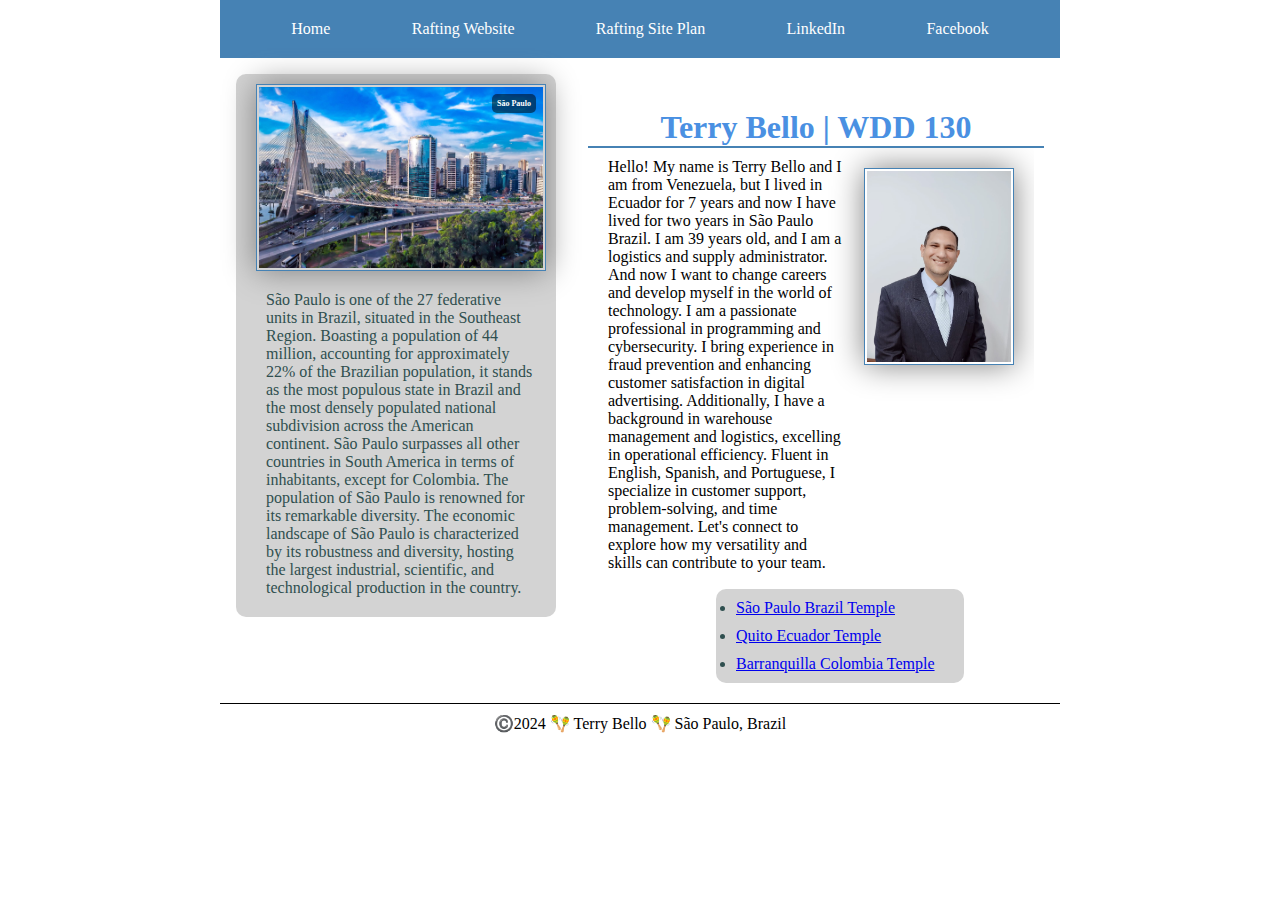
<file: index.html>
<!DOCTYPE HTML>
<html lang="en-US">
    <head>
        <meta charset="utf-8">
        <meta name="viewport" content="width=device-width, initial-scale=1.0">
        <title>Terry Bello | WDD 130</title>
        <!-- New meta tags -->
        <meta name="description" content="Explore the life and achievements of Terry Bello. From professional accomplishments to personal challenges, delve into Terry's journey, roles, and goals. Get insights into his skills, passions, and service to the community and church.">
        <meta name="author" content="Terry Bello">
        <!-- End of new meta tags -->
        <link rel="stylesheet" href="styles/styles.css">
    </head>
    <body>
        <header>
            <nav>
                <a href="#">Home</a>
                <a href="wwr/">Rafting Website</a>
                <a href="wwr/site-plan-rafting.html">Rafting Site Plan</a>
                <a href="https://www.linkedin.com/in/terry-bello-57b8a2a4" target="_blank">LinkedIn</a>
                <a href="https://www.facebook.com/terry.bello/" target="_blank">Facebook</a>
            </nav>
        </header>      
        <div class="grid"> <!-- Encase main and aside elements within a div with class "grid" -->
            <main>
                <h1>Terry Bello | WDD 130</h1>
                <div class="profile-container">
                    <img src="images/profile.jpg" alt="Hello, my name is Terry Bello" width="200" class="profile-img">
                    <div>
                      <p class="profile-description">Hello! My name is Terry Bello and I am from Venezuela, but I lived in Ecuador for 7 years and now I have lived for two years in São Paulo Brazil. I am 39 years old, and I am a logistics and supply administrator. And now I want to change careers and develop myself in the world of technology. I am a passionate professional in programming and cybersecurity. I bring experience in fraud prevention and enhancing customer satisfaction in digital advertising. Additionally, I have a background in warehouse management and logistics, excelling in operational efficiency. Fluent in English, Spanish, and Portuguese, I specialize in customer support, problem-solving, and time management. Let's connect to explore how my versatility and skills can contribute to your team.</p>
                    </div>
                </div>                                   
            </main>
            <aside class="box">
                <h2 class="title-on-image">São Paulo</h2>
                <img src="images/Brazil.jpg" alt="São Paulo State" style="width: 100%;"> <!-- Increase width to 100% -->
                <p>
                    São Paulo is one of the 27 federative units in Brazil, situated in the Southeast Region. Boasting a population of 44 million, accounting for approximately 22% of the Brazilian population, it stands as the most populous state in Brazil and the most densely populated national subdivision across the American continent. São Paulo surpasses all other countries in South America in terms of inhabitants, except for Colombia. The population of São Paulo is renowned for its remarkable diversity.
                                
                    The economic landscape of São Paulo is characterized by its robustness and diversity, hosting the largest industrial, scientific, and technological production in the country.
                </p>
            </aside> 
        </div>     
        <div class="temples-container">
            <ul class="box">
                <li><a href="https://www.churchofjesuschrist.org/temples/details/brasil-sao-paulo-temple?lang=eng" target="_blank">São Paulo Brazil Temple</a></li>
                <li><a href="https://www.churchofjesuschrist.org/temples/details/quito-ecuador-temple?lang=eng" target="_blank">Quito Ecuador Temple</a></li>
                <li><a href="https://www.churchofjesuschrist.org/temples/details/barranquilla-colombia-temple?lang=eng" target="_blank">Barranquilla Colombia Temple</a></li>
            </ul>
        </div>       
        <footer>
            <p>©️2024 🪇 Terry Bello 🪇 São Paulo, Brazil</p>
        </footer>
        <!-- Last modified: March 23, 2024 -->
    </body>
</html>
</file>
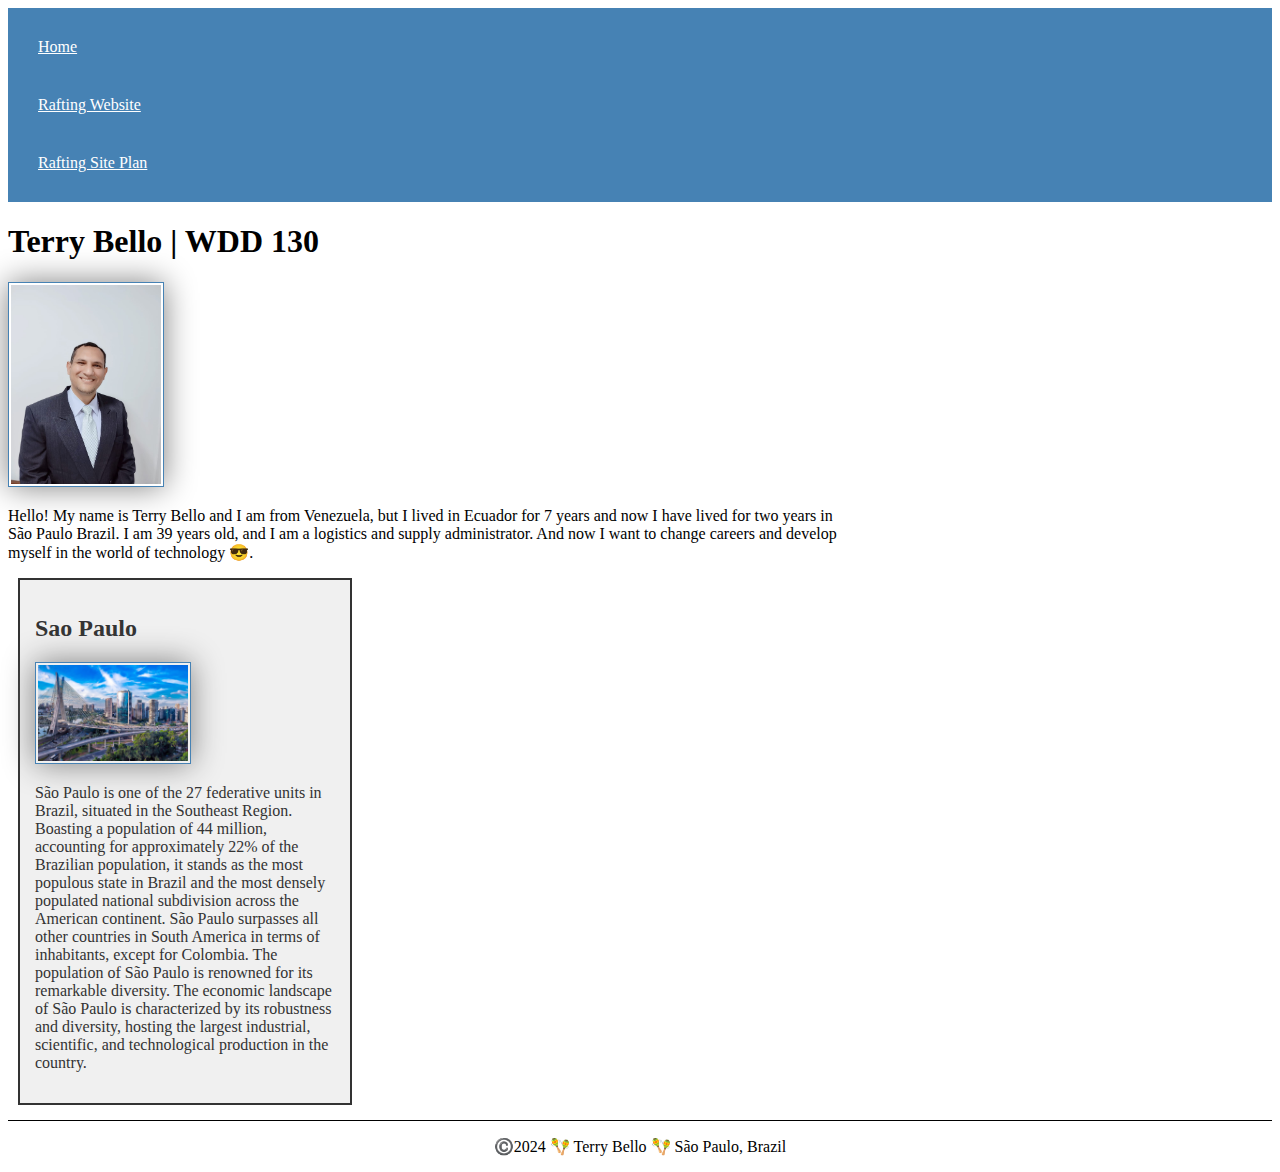
<file: week01/index.html>
<!DOCTYPE HTML>
<html lang="en-US">
    <head>
        <meta charset="utf-8">
        <meta name="viewport" content="witdth=device-width,initial-scale=1.0">
        <title>Terry Bello | WDD 130</title>
        <!-- New meta tags -->
        <meta name="description" content="Explore the life and achievements of Terry Bello. From professional accomplishments to personal challenges, delve into Terry's journey, roles, and goals. Get insights into his skills, passions, and service to the community and church.">
        <meta name="author" content="Terry Bello">
        <!-- End of new meta tags -->
        <link rel="stylesheet" href="styles/styles.css">
    </head>
    <body>
        <header>
            <nav>
                <a href="#">Home</a>
                <a href="wwr/">Rafting Website</a>
                <a href="wwr/site-plan-rafting.html">Rafting Site Plan</a>
             </nav>
        </header>
        <main>
            <h1>Terry Bello | WDD 130</h1>
            <img src="images/profile.jpg" alt="Helo, my name is Terry Bello" width="200">
            <p>Hello! My name is Terry Bello and I am from Venezuela, but I lived in Ecuador for 7 years and now I have lived for two years in São Paulo Brazil. I am 39 years old, and I am a logistics and supply administrator. And now I want to change careers and develop myself in the world of technology 😎.</p>
            <aside>
                <h2>Sao Paulo</h2>
                <img src="images/Brazil.jpg" alt="São Paulo State">
                <p>
                    São Paulo is one of the 27 federative units in Brazil, situated in the Southeast Region. Boasting a population of 44 million, accounting for approximately 22% of the Brazilian population, it stands as the most populous state in Brazil and the most densely populated national subdivision across the American continent. São Paulo surpasses all other countries in South America in terms of inhabitants, except for Colombia. The population of São Paulo is renowned for its remarkable diversity.
                    
                    The economic landscape of São Paulo is characterized by its robustness and diversity, hosting the largest industrial, scientific, and technological production in the country.
                </p>
            </aside>
        </main>
        <footer>
            <p>©️2024 🪇 Terry Bello 🪇 São Paulo, Brazil</p>
        </footer>
    </body>
</html>
</file>
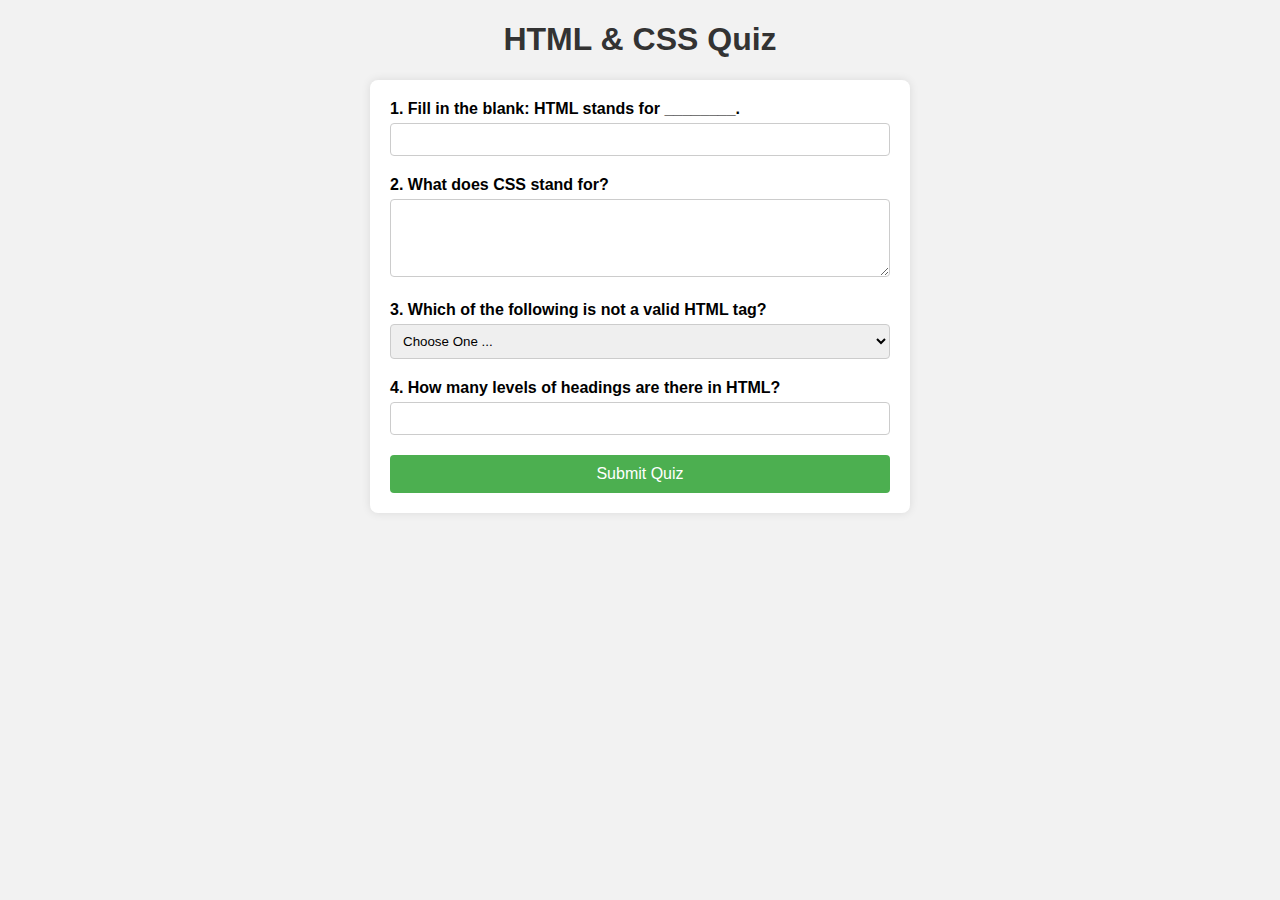
<file: quiz.html>
<!DOCTYPE html>
<html lang="en">
<head>
    <meta charset="UTF-8">
    <meta name="viewport" content="width=device-width, initial-scale=1.0">
    <title>HTML & CSS Quiz</title>
    <meta name="description" content="Test your knowledge of HTML and CSS with this online quiz.">
    <meta name="author" content="Terry Bello">
    <link rel="stylesheet" href="styles/quiz.css">
</head>
<body>
    <h1>HTML & CSS Quiz</h1>
    <form id="quizForm" action="#" method="post">
        <div class="question">
            <label for="q1">1. Fill in the blank: HTML stands for ________.</label>
            <input type="text" id="q1" name="q1" required>
        </div>
        <div class="question">
            <label for="q2">2. What does CSS stand for?</label>
            <textarea id="q2" name="q2" rows="4" required></textarea>
        </div>
        <div class="question">
            <label for="q3">3. Which of the following is not a valid HTML tag?</label>
            <select id="q3" name="q3" required>
                <option value="" selected disabled>Choose One ...</option>
                <option value="1">Header</option>
                <option value="2">Paragraph</option>
                <option value="3">Division</option>
            </select>
        </div>
        <div class="question">
            <label for="q4">4. How many levels of headings are there in HTML?</label>
            <input type="number" id="q4" name="q4" min="1" required>
        </div>
        <button type="submit">Submit Quiz</button>
    </form>
</body>
</html>
</file>
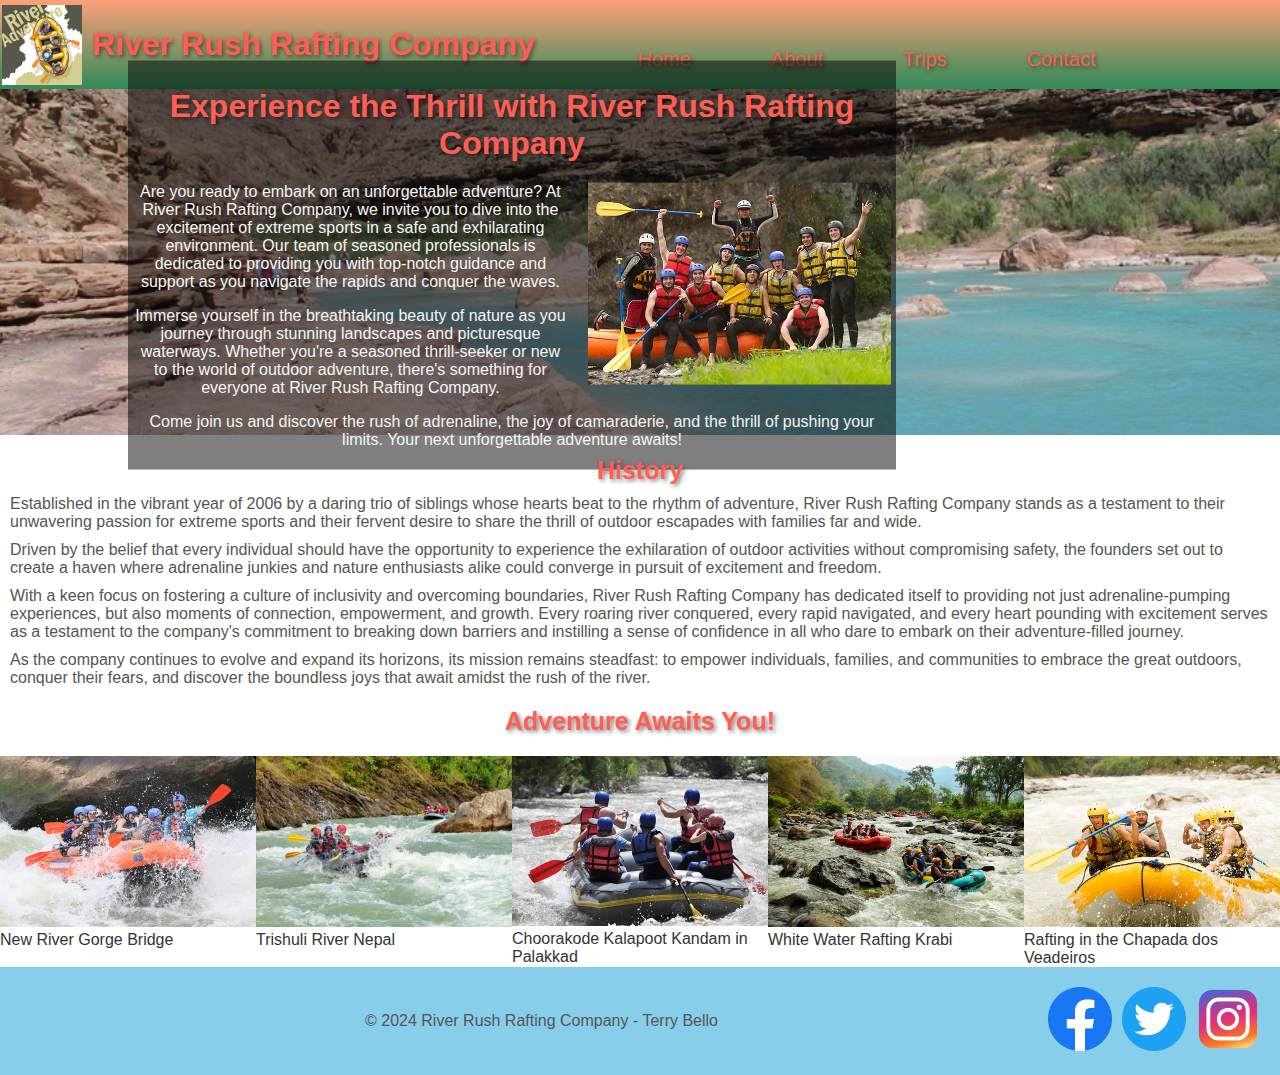
<file: wwr/about.html>
<!DOCTYPE html>
<html lang="en">

<head>
    <meta charset="UTF-8">
    <meta name="viewport" content="width=device-width, initial-scale=1.0">
    <meta name="description" content="Discover the excitement of extreme sports with River Rush Rafting Company. Join us for thrilling rafting adventures amidst stunning landscapes and picturesque waterways. Established in 2006, our mission is to empower individuals, families, and communities to embrace the great outdoors and discover the boundless joys of outdoor escapades. Experience adrenaline-pumping rafting trips and forge unforgettable memories with River Rush Rafting Company.">
    <meta name="author" content="Terry Bello">
    <title>About Us - River Rush Rafting Company</title>
    <link rel="stylesheet" href="styles/rafting.css">
</head>

<body>
    <header>
        <div class="logo">
            <img src="images/logo.png" alt="River Rush Rafting Company Logo">
            <h1>River Rush Rafting Company</h1>
        </div>
        <nav>
            <ul class="navigation">
                <li><a href="index.html">Home</a></li>
                <li><a href="about.html">About</a></li>
                <li><a href="trips.html">Trips</a></li>
                <li><a href="contact.html">Contact</a></li>
            </ul>
        </nav>
    </header>
    <main>
        <div class="hero">
            <img class="background-image" src="images/background.jpg" alt="Rafting Adventure Background Image">
            <div class="hero-content">
                <h1>Experience the Thrill with River Rush Rafting Company</h1>
                <article>
                    <img src="images/happy_client.jpg" alt="Happy Client">
                    <p>Are you ready to embark on an unforgettable adventure? At River Rush Rafting Company, we invite you to dive into the excitement of extreme sports in a safe and exhilarating environment. Our team of seasoned professionals is dedicated to providing you with top-notch guidance and support as you navigate the rapids and conquer the waves.</p>
                    <p>Immerse yourself in the breathtaking beauty of nature as you journey through stunning landscapes and picturesque waterways. Whether you're a seasoned thrill-seeker or new to the world of outdoor adventure, there's something for everyone at River Rush Rafting Company.</p>
                    <p>Come join us and discover the rush of adrenaline, the joy of camaraderie, and the thrill of pushing your limits. Your next unforgettable adventure awaits!</p>
                </article>
            </div>
        </div>
        <section>
            <h2 style="text-align: center;">History</h2>
            <p style="margin: 10px 10px;">Established in the vibrant year of 2006 by a daring trio of siblings whose hearts beat to the rhythm of adventure, River Rush Rafting Company stands as a testament to their unwavering passion for extreme sports and their fervent desire to share the thrill of outdoor escapades with families far and wide.</p>
            
            <p style="margin: 10px 10px;">Driven by the belief that every individual should have the opportunity to experience the exhilaration of outdoor activities without compromising safety, the founders set out to create a haven where adrenaline junkies and nature enthusiasts alike could converge in pursuit of excitement and freedom.</p>
            
            <p style="margin: 10px 10px;">With a keen focus on fostering a culture of inclusivity and overcoming boundaries, River Rush Rafting Company has dedicated itself to providing not just adrenaline-pumping experiences, but also moments of connection, empowerment, and growth. Every roaring river conquered, every rapid navigated, and every heart pounding with excitement serves as a testament to the company's commitment to breaking down barriers and instilling a sense of confidence in all who dare to embark on their adventure-filled journey.</p>
            
            <p style="margin: 10px 10px;">As the company continues to evolve and expand its horizons, its mission remains steadfast: to empower individuals, families, and communities to embrace the great outdoors, conquer their fears, and discover the boundless joys that await amidst the rush of the river.</p>
        </section>
        <h2 style="text-align: center;">Adventure Awaits You!</h2>
        <section class="adventures">
            <div class="Image-container">
                <img src="images/Adventure_Awaits_You_01.jpg" alt="Adventure">
                <div class="place-name">New River Gorge Bridge</div>
            </div>
            <div class="Image-container">
                <img src="images/Adventure_Awaits_You02.jpg" alt="Adventure">
                <div class="place-name">Trishuli River Nepal</div>
            </div>
            <div class="Image-container">
                <img src="images/Adventure_Awaits_You03.jpg" alt="Adventure">
                <div class="place-name">Choorakode Kalapoot Kandam in Palakkad</div>
            </div>
            <div class="Image-container">
                <img src="images/Adventure_Awaits_You04.jpg" alt="Adventure">
                <div class="place-name">White Water Rafting Krabi</div>
            </div>
            <div class="Image-container">
                <img src="images/Adventure_Awaits_You05.jpg" alt="Adventure">
                <div class="place-name">Rafting in the Chapada dos Veadeiros</div>
            </div>
            
        </section>
    </main>
    <footer>
        <p>&copy; 2024 River Rush Rafting Company - Terry Bello</p>
        <a href="#"><img src="images/1_Facebook_colored_svg_copy-64.webp" alt="Facebook"></a>
        <a href="#"><img src="images/2018_social_media_popular_app_logo_twitter-64.webp" alt="Twitter"></a>
        <a href="#"><img src="images/instagram_icon-instagram_buttoninstegram-64.webp" alt="Instagram"></a>
    </footer>  
</html>
</file>
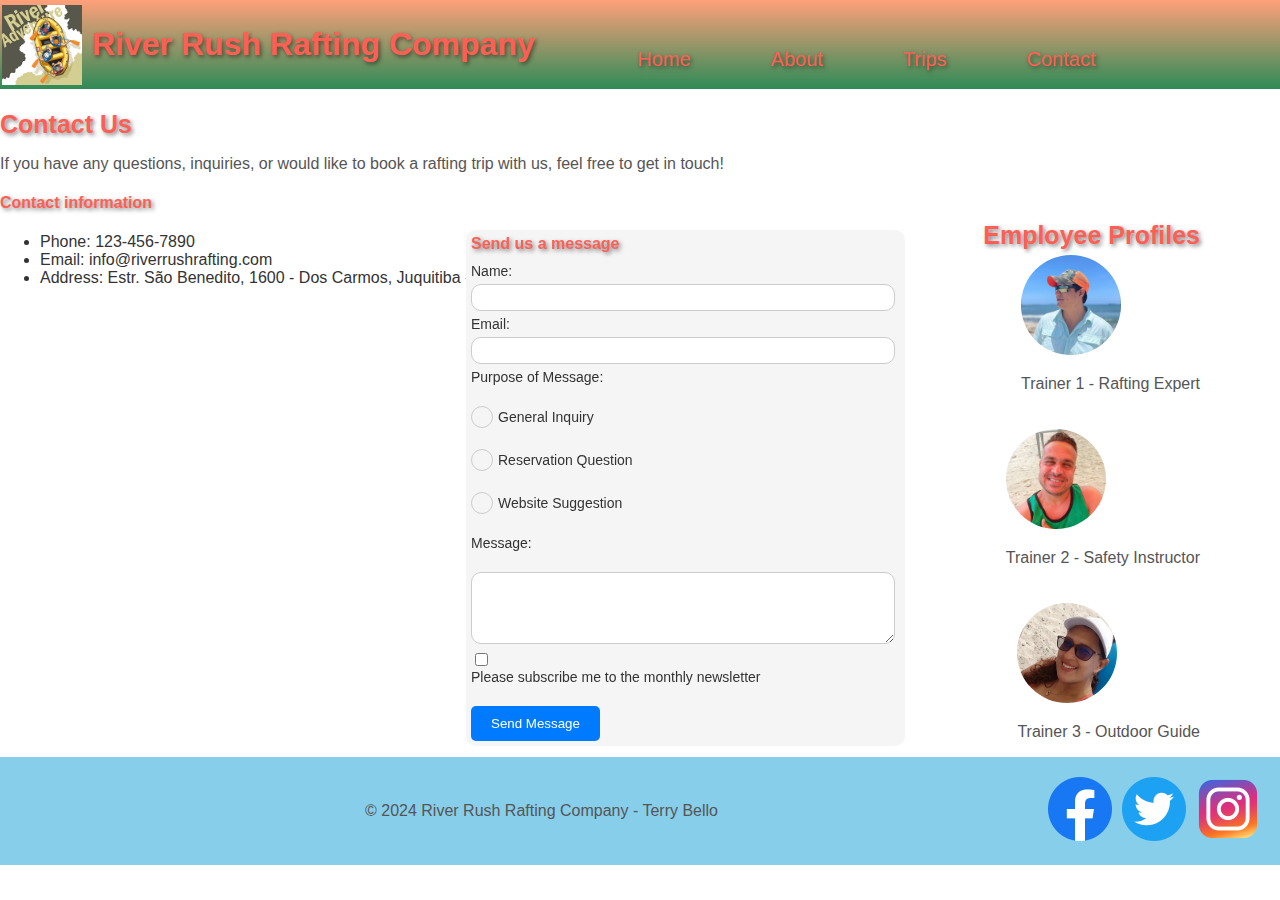
<file: wwr/contact.html>
<!DOCTYPE html>
<html lang="en">
<head>
    <meta charset="UTF-8">
    <meta name="viewport" content="width=device-width, initial-scale=1.0">
    <meta name="description" content="Contact River Rush Rafting Company for thrilling rafting adventures and inquiries. Get in touch with us today to plan your next outdoor escapade.">
    <meta name="author" content="Terry Bello">
    <title>Contact Us - River Rush Rafting Company</title>
    <link rel="stylesheet" href="styles/rafting.css">
</head>
<body>
    <header>
        <div class="logo">
            <img src="images/logo.png" alt="River Rush Rafting Company Logo">
            <h1>River Rush Rafting Company</h1>
        </div>
        <nav>
            <ul class="navigation">
                <li><a href="index.html">Home</a></li>
                <li><a href="about.html">About</a></li>
                <li><a href="trips.html">Trips</a></li>
                <li><a href="contact.html">Contact</a></li>
            </ul>
        </nav>
    </header>
    <main>
        <section>
            <h2 class="contact-title">Contact Us</h2>
            <p>If you have any questions, inquiries, or would like to book a rafting trip with us, feel free to get in touch!</p>
            <h4>Contact information</h4>
            <ul>
                <li>Phone: 123-456-7890</li>
                <li>Email: info@riverrushrafting.com</li>
                <li>Address: Estr. São Benedito, 1600 - Dos Carmos, Juquitiba - SP, 06950-000</li>
            </ul>
            <div class="map">
                <!-- Google Maps Embed -->
                <iframe id="google-map" src="https://www.google.com/maps/embed?pb=!1m18!1m12!1m3!1d3688.0806565935395!2d-47.0377513497816!3d-23.94500028449401!2m3!1f0!2f0!3f0!3m2!1i1024!2i768!4f13.1!3m3!1m2!1s0x94cee254505655b5%3A0x4c2070227b76dc3!2sEstr.%20S%C3%A3o%20Benedito%2C%201600%20-%20Dos%20Carmos%2C%20Juquitiba%20-%20SP%2C%2006950-000!5e0!3m2!1sen!2sbr!4v1647349007155!5m2!1sen!2sbr" allowfullscreen="" loading="lazy" referrerpolicy="no-referrer-when-downgrade"></iframe>
            </div>
            <div class="form-container">
                <h4>Send us a message</h4> <!-- Title for the form -->
                <form action="#" method="post">
                    <label for="name">Name:</label>
                    <input type="text" id="name" name="name" required><br>

                    <label for="email">Email:</label>
                    <input type="email" id="email" name="email" required><br>

                    <label>Purpose of Message:</label><br>
                    <input type="radio" id="general" name="purpose" value="general">
                    <label for="general">General Inquiry</label><br>
                    <input type="radio" id="reservation" name="purpose" value="reservation">
                    <label for="reservation">Reservation Question</label><br>
                    <input type="radio" id="suggestion" name="purpose" value="suggestion">
                    <label for="suggestion">Website Suggestion</label><br>

                    <label for="message">Message:</label><br>
                    <textarea id="message" name="message" rows="4" cols="50" required></textarea><br>

                    <input type="checkbox" id="newsletter" name="newsletter">
                    <label for="newsletter">Please subscribe me to the monthly newsletter</label><br>

                    <button type="submit">Send Message</button>
                </form>
            </div>
        </section>
        <div class="employee-profiles">
            <h2>Employee Profiles</h2>
            <div class="employee-profile">
                <img src="images/Treiner1.jpg" alt="Trainer 1" class="profile-image">
                <p>Trainer 1 - Rafting Expert</p>
            </div>
            <div class="employee-profile">
                <img src="images/Treiner2.jpg" alt="Trainer 2" class="profile-image">
                <p>Trainer 2 - Safety Instructor</p>
            </div>
            <div class="employee-profile">
                <img src="images/Treiner3.jpg" alt="Trainer 3" class="profile-image">
                <p>Trainer 3 - Outdoor Guide</p>
            </div>
        </div>
    </main>
    <footer>
        <p>&copy; 2024 River Rush Rafting Company - Terry Bello</p>
        <a href="#"><img src="images/1_Facebook_colored_svg_copy-64.webp" alt="Facebook"></a>
        <a href="#"><img src="images/2018_social_media_popular_app_logo_twitter-64.webp" alt="Twitter"></a>
        <a href="#"><img src="images/instagram_icon-instagram_buttoninstegram-64.webp" alt="Instagram"></a>
    </footer>
</body>
</html>
</file>
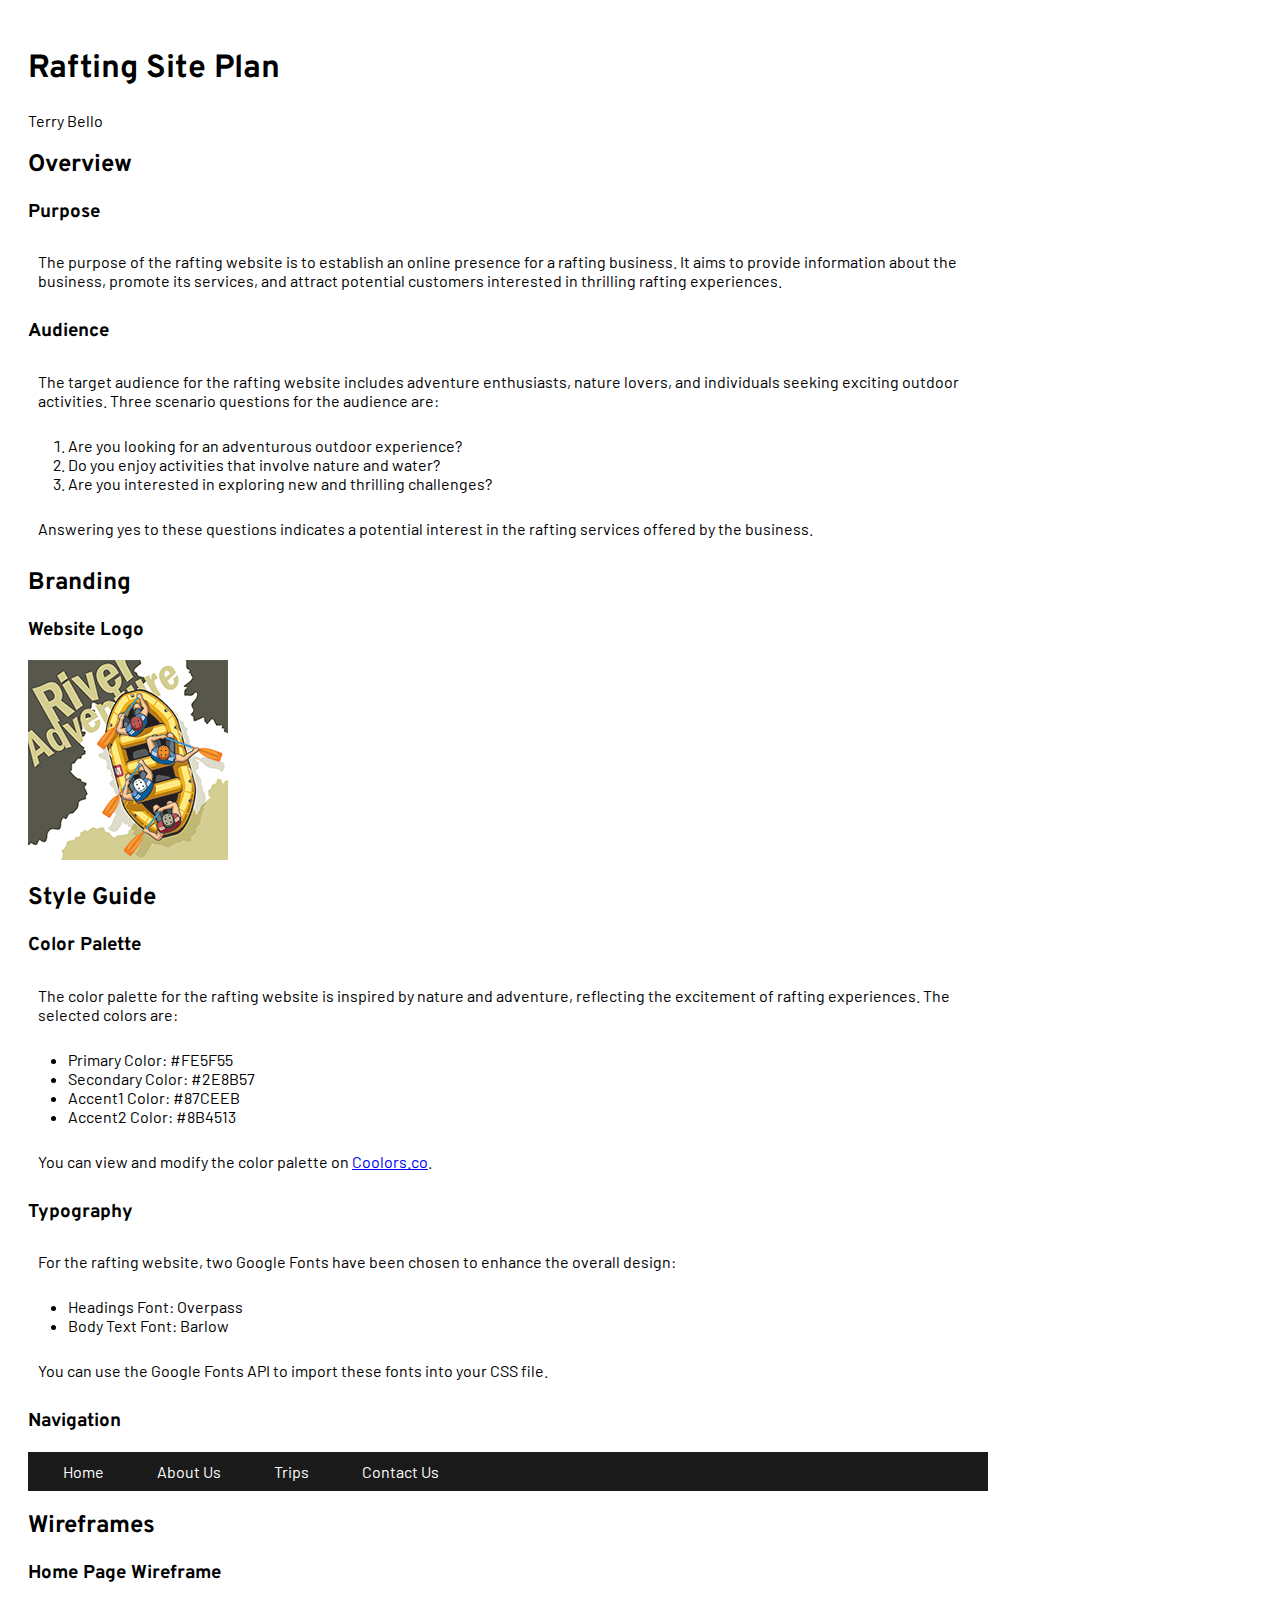
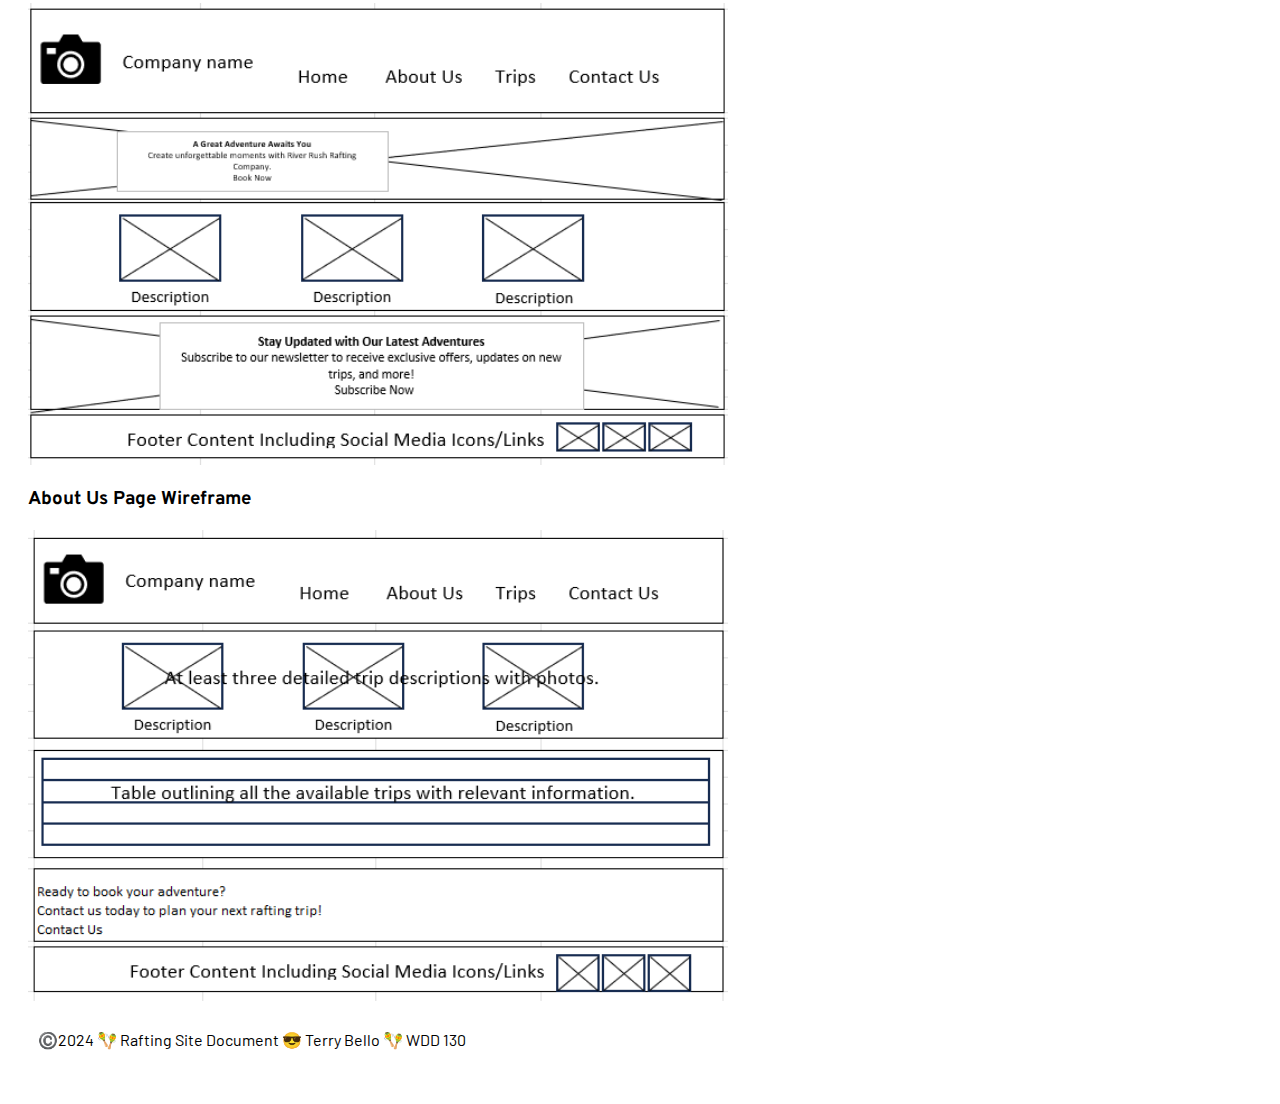
<file: wwr/site-plan-rafting.html>
<!DOCTYPE html>
<html lang="en-US">
<head>
    <meta charset="utf-8">
    <meta name="viewport" content="width=device-width,initial-scale=1.0">
    <title>Rafting Site Plan | Terry Bello</title>
    <meta name="description" content="The rafting site plan includes the site purpose, the target audience, branding information, and a style guide for the course website project.">
    <meta name="author" content="Terry Bello">
    <link rel="stylesheet" href="styles/site-plan-rafting.css">
</head>
<body>
    <header>
        <h1>Rafting Site Plan</h1>
        <div>Terry Bello</div>
    </header>
    <main>
        <h2>Overview</h2>
        <h3>Purpose</h3>
        <p>The purpose of the rafting website is to establish an online presence for a rafting business. It aims to provide information about the business, promote its services, and attract potential customers interested in thrilling rafting experiences.</p>
        <h3>Audience</h3>
        <p>The target audience for the rafting website includes adventure enthusiasts, nature lovers, and individuals seeking exciting outdoor activities. Three scenario questions for the audience are:</p>
        <ol>
            <li>Are you looking for an adventurous outdoor experience?</li>
            <li>Do you enjoy activities that involve nature and water?</li>
            <li>Are you interested in exploring new and thrilling challenges?</li>
        </ol>
        <p>Answering yes to these questions indicates a potential interest in the rafting services offered by the business.</p>
        <h2>Branding</h2>
        <h3>Website Logo</h3>
        <img src="images/logo.png" alt="Rafting Site Logo">
        <h2>Style Guide</h2>
        <h3>Color Palette</h3>
        <p>The color palette for the rafting website is inspired by nature and adventure, reflecting the excitement of rafting experiences. The selected colors are:</p>
        <ul>
            <li>Primary Color: #FE5F55</li>
            <li>Secondary Color: #2E8B57</li>
            <li>Accent1 Color: #87CEEB</li>
            <li>Accent2 Color: #8B4513</li>
        </ul>
        <p>You can view and modify the color palette on <a href="https://coolors.co/fe5f55-f0b67f-d6d1b1-c7efcf-eef5db" target="_blank">Coolors.co</a>.</p>
        <h3>Typography</h3>
        <p>For the rafting website, two Google Fonts have been chosen to enhance the overall design:</p>
        <ul>
            <li>Headings Font: Overpass</li>
            <li>Body Text Font: Barlow</li>
        </ul>
        <p>You can use the Google Fonts API to import these fonts into your CSS file.</p>
        <h3>Navigation</h3>
    <nav>
    <a href="index.html">Home</a>
    <a href="about.html">About Us</a>
    <a href="trips.html">Trips</a>
    <a href="contact.html">Contact Us</a>
    </nav>
        <h2>Wireframes</h2>
        <h3>Home Page Wireframe</h3>
        <img src= "images/wireframe_home_page.png" alt="Home Page Wireframe Example Design" width="700">

        <h3>About Us Page Wireframe</h3>
        <img src="images/wireframe_trips_page.png" alt="About Us Page Wireframe Design" width="700">
    </main>
    <footer>
        <p>©️2024 🪇 Rafting Site Document 😎 Terry Bello 🪇 WDD 130</p> 
    </footer>
</body>
</html>
</file>
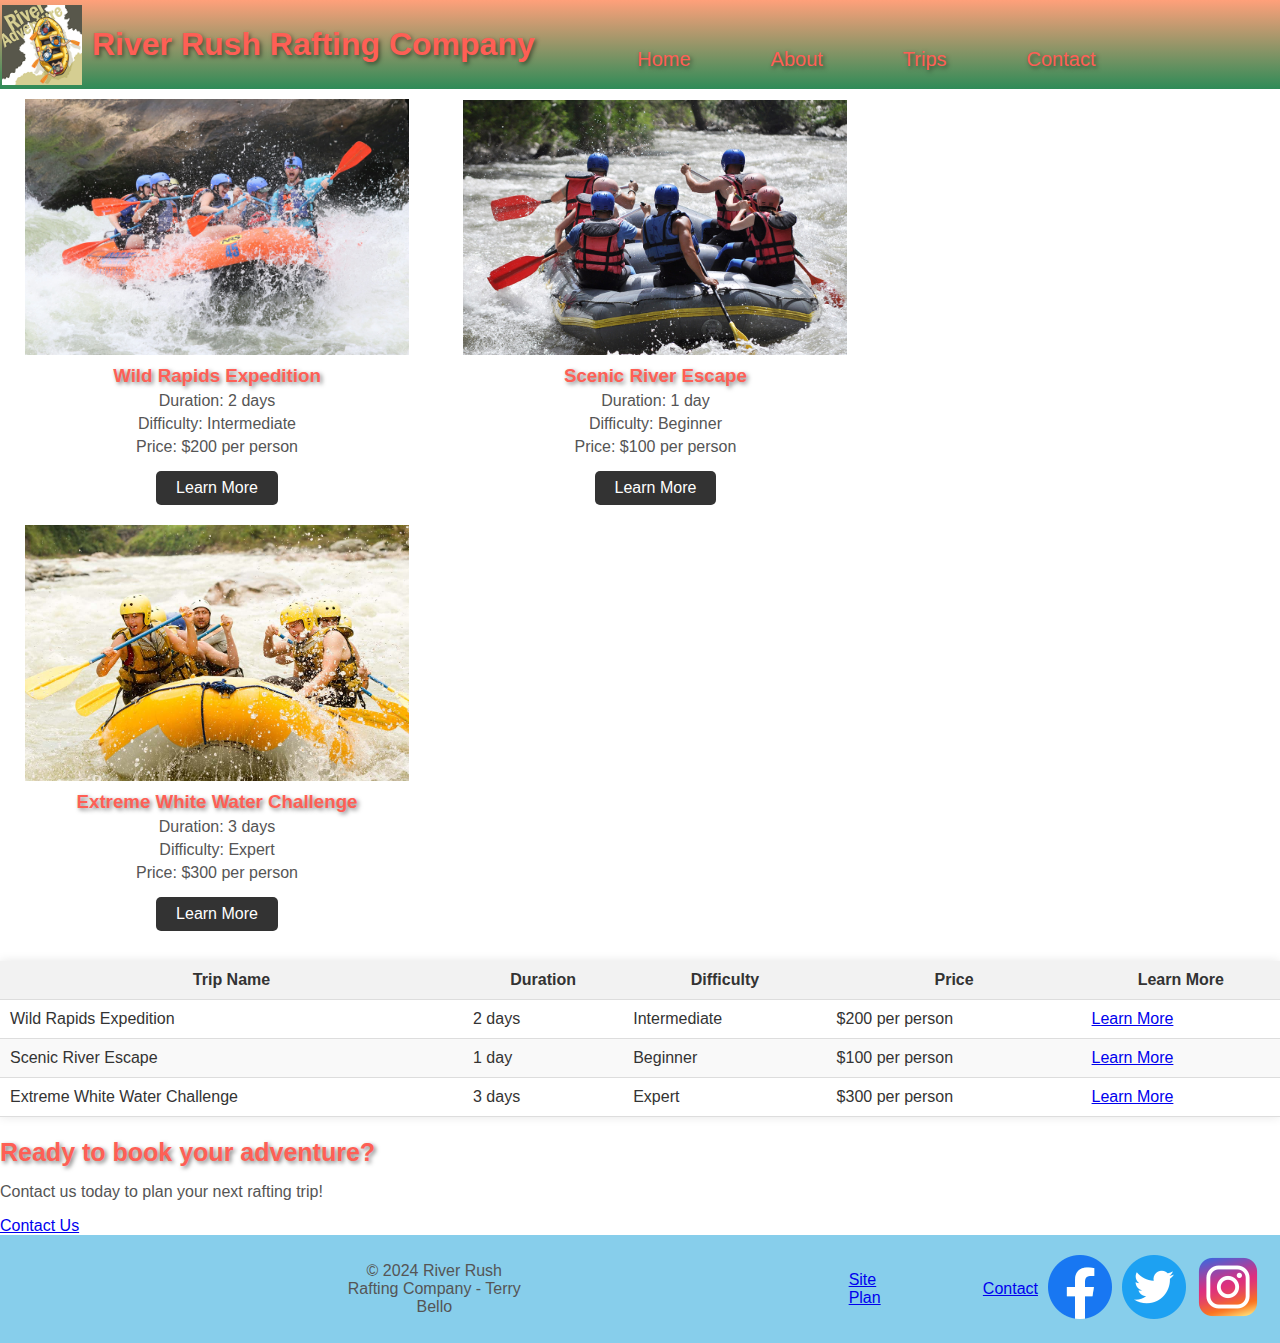
<file: wwr/trips.html>
<!DOCTYPE html>
<html lang="en">
<head>
    <meta charset="UTF-8">
    <meta name="viewport" content="width=device-width, initial-scale=1.0">
    <meta name="description" content="Explore thrilling rafting trips and adventures with River Rush Rafting Company. Choose from a variety of packages and plan your next outdoor escapade today.">
    <meta name="author" content="Terry Bello">
    <title>Trips & Adventures - River Rush Rafting Company</title>
    <link rel="stylesheet" href="styles/rafting.css">
    <!-- Include Swiper CSS -->
    <link rel="stylesheet" href="https://unpkg.com/swiper/swiper-bundle.min.css">
</head>
<body>
    <header>
        <div class="logo">
            <img src="images/logo.png" alt="River Rush Rafting Company Logo">
            <h1>River Rush Rafting Company</h1>
        </div>
        <nav>
            <ul class="navigation">
                <li><a href="index.html">Home</a></li>
                <li><a href="about.html">About</a></li>
                <li><a href="trips.html">Trips</a></li>
                <li><a href="contact.html">Contact</a></li>
            </ul>
        </nav>
    </header>
    <main>
            <section class="main-content">
                <div class="trip-images">
                    <div class="trip-image">
                        <img src="images/Adventure_Awaits_You_01.jpg" alt="Trip 1">
                        <div class="trip-info">
                            <h3>Wild Rapids Expedition</h3>
                            <p>Duration: 2 days</p>
                            <p>Difficulty: Intermediate</p>
                            <p>Price: $200 per person</p>
                            <a href="#">Learn More</a>
                        </div>
                    </div>
                    <div class="trip-image">
                        <img src="images/Adventure_Awaits_You03.jpg" alt="Trip 2">
                        <div class="trip-info">
                            <h3>Scenic River Escape</h3>
                            <p>Duration: 1 day</p>
                            <p>Difficulty: Beginner</p>
                            <p>Price: $100 per person</p>
                            <a href="#">Learn More</a>
                        </div>
                    </div>
                    <div class="trip-image">
                        <img src="images/Adventure_Awaits_You05.jpg" alt="Trip 3">
                        <div class="trip-info">
                            <h3>Extreme White Water Challenge</h3>
                            <p>Duration: 3 days</p>
                            <p>Difficulty: Expert</p>
                            <p>Price: $300 per person</p>
                            <a href="#">Learn More</a>
                        </div>
                    </div>
                    <!-- Agrega más imágenes y detalles de viajes según sea necesario -->
                </div>
            </section>
            <section class="trip-table-section">
                <table class="trip-table">
                    <thead>
                        <tr>
                            <th>Trip Name</th>
                            <th>Duration</th>
                            <th>Difficulty</th>
                            <th>Price</th>
                            <th>Learn More</th>
                        </tr>
                    </thead>
                    <tbody>
                        <tr>
                            <td>Wild Rapids Expedition</td>
                            <td>2 days</td>
                            <td>Intermediate</td>
                            <td>$200 per person</td>
                            <td><a href="#">Learn More</a></td>
                        </tr>
                        <tr>
                            <td>Scenic River Escape</td>
                            <td>1 day</td>
                            <td>Beginner</td>
                            <td>$100 per person</td>
                            <td><a href="#">Learn More</a></td>
                        </tr>
                        <tr>
                            <td>Extreme White Water Challenge</td>
                            <td>3 days</td>
                            <td>Expert</td>
                            <td>$300 per person</td>
                            <td><a href="#">Learn More</a></td>
                        </tr>
                        <!-- Agrega más viajes según sea necesario -->
                    </tbody>
                </table>
            </section>
        <aside class="side-content">
            <h2>Ready to book your adventure?</h2>
            <p>Contact us today to plan your next rafting trip!</p>
            <a href="contact.html" class="cta-button">Contact Us</a>
        </aside>
    </main>
    
    <footer>
        <p>&copy; 2024 River Rush Rafting Company - Terry Bello</p>
        <a href="site-plan-rafting.html">Site Plan</a>
        <span style="margin-right: 100px;"></span> 
        <a href="contact.html">Contact</a>
        <a href="#"><img src="images/1_Facebook_colored_svg_copy-64.webp" alt="Facebook"></a>
        <a href="#"><img src="images/2018_social_media_popular_app_logo_twitter-64.webp" alt="Twitter"></a>
        <a href="#"><img src="images/instagram_icon-instagram_buttoninstegram-64.webp" alt="Instagram"></a>
    </footer>
        
    </body>
</html>
</file>
<file: week01/styles/styles.css>
nav {
    background-color: steelblue;
    padding: 10px;
}
nav a {
    color: white;
    display: block;
    padding: 20px;
}
img {
    width: 150px;
    height: auto;
    border: 1px solid steelblue;
    padding: 2px;
    box-shadow: 0 0 30px gray;
}
p {
    padding: 10px;
}
main {
    max-width: 840px;
}
aside {
    width: 300px; 
    margin: 10px; 
    border: 2px solid #333; 
    padding: 15px; 
    background-color: #f0f0f0; 
    color: #333; 
  }
  aside img {
    width: 200px;
    height: auto;
  }
  main img {
    width: 150px;
    height: auto;
  }
  p {padding: 0;}

  footer {
    margin-top: 15px;
    border-top: 1px solid #000;
    text-align: center;
  }
</file>
<file: styles/quiz.css>
body {
    font-family: Arial, sans-serif;
    margin: 0;
    padding: 0;
    background-color: #f2f2f2; /* Change background color of body to gray */
}

h1 {
    text-align: center;
    color: #333; /* Change text color to a darker tone */
}

form {
    max-width: 500px;
    margin: 0 auto;
    background-color: #fff; /* Change background color of form to white */
    padding: 20px; /* Add some space around the form */
    border-radius: 8px; /* Add rounded corners to the form */
    box-shadow: 0 0 10px rgba(0, 0, 0, 0.1); /* Add a subtle shadow */
}

.question {
    margin-bottom: 20px;
}

label {
    display: block;
    font-weight: bold;
}

input[type="text"],
textarea,
select,
input[type="number"] {
    width: 100%;
    padding: 8px;
    margin-top: 5px;
    border: 1px solid #ccc;
    border-radius: 4px;
    box-sizing: border-box;
}

button[type="submit"] {
    width: 100%;
    padding: 10px;
    background-color: #4CAF50;
    color: white;
    border: none;
    border-radius: 4px;
    cursor: pointer;
    font-size: 16px;
}

button[type="submit"]:hover {
    background-color: #45a049;
}

/* Change color of question numbers to green */
.question {
    counter-reset: questionCounter;
}

.question label::marker {
    color: #008000; /* Change color of numbers to green */
    font-weight: bold;
}
</file>
<file: wwr/styles/rafting.css>
/* rafting.css */

/* Import Google Fonts */
@import url('https://fonts.googleapis.com/css2?family=Barlow:ital,wght@0,100;0,200;0,300;0,400;0,500;0,600;0,700;0,800;0,900;1,100;1,200;1,300;1,400;1,500;1,600;1,700;1,800;1,900&family=Overpass:ital,wght@0,100..900;1,100..900&display=swap');

/* Define color variables */
:root {
    --primary-color: #FE5F55;
    --secondary-color: #2E8B57;
    --accent1-color: #87CEEB;
    --accent2-color: #8B4513;
    --border-color: #ccc; /* Color for borders */
    --background-color: #f8f8f8; /* Background color for navigation items */
}

/* Reset default styles */
body {
    font-family: Arial, sans-serif;
    margin: 0;
    padding: 0;
    background-color: #fff;
    color: #333;
}

/* Headings styles */
h1, h2, h3, h4, h5, h6 {
    color: var(--primary-color);
    text-shadow: 2px 2px 4px rgba(0, 0, 0, 0.5);
}

/* Paragraph styles */
p {
    color: #555;
}

/* Header styles */
header {
    background: linear-gradient(to bottom, #FFA07A, #2E8B57);
    background-color: var(--accent1-color);
    padding: 2px;
    text-align: center;
    display: grid;
    grid-template-columns: auto 1fr auto;
    align-items: center;
}

.logo {
    justify-self: start;
    display: flex;
    align-items: center;
}

.logo img {
    max-width: 80px;
    height: auto;
    margin-right: 10px;
}

.logo h1 {
    margin: 0;
}


nav ul {
    list-style-type: none;
    padding: 0;
    display: flex;
    justify-content: center;
    align-items: center;
}


nav ul li {
    margin-top: 30px;
    margin-right: 80px; 
}


nav ul li a {
    font-size: 20px;
    text-decoration: none; 
    color: var(--primary-color); 
    text-shadow: 2px 2px 4px rgba(0, 0, 0, 0.5); 
}


nav ul li a:hover {
    color: var(--accent-color); 
}

.hero {
    position: relative;
    text-align: center;
}

.hero img.background-image {
    display: block;
    width: 100%;
    height: auto;
}

.hero-content {
    position: absolute;
    top: 51%;
    left: 40%;
    transform: translate(-50%, -50%);
    background-color: rgba(0, 0, 0, 0.5);
    padding: 5px;
    max-width: 80%;
}

.hero-content h1 {
    color: var(--primary-color);
}

.hero-content article {
    position: relative;
}

.hero-content p {
    color: #f5f5f5;
}

.hero-content article img {
    float: right;
    max-width: 40%;
    margin-left: 20px;
}

.reserve-button {
    background-color: #FE5F55;
    color: white;
    border: none;
    padding: 10px 20px;
    font-size: 18px;
    cursor: pointer;
    transition: background-color 0.3s ease;
}

.reserve-button:hover {
    background-color: #FF6347;
}

/* Footer styles */
footer {
    display: flex;
    justify-content: flex-end;
    align-items: center;
    background-color: var(--accent1-color);
    padding: 20px;
}

footer p {
    margin: 0 320px;
    text-align: center;
}

footer img {
    margin-left: 10px;
    align-self: flex-end;
}

section img {
    width: 800px;
    height: auto;
}

/* Adventures section styles */
.adventures {
    display: flex;
    justify-content: space-between;
    margin-top: 20px;
}

.adventures figure {
    margin: 0;
    text-align: center;
}

.adventures img {
    max-width: 100%;
}

.adventures figcaption {
    text-align: center;
    margin-top: 10px;
}

/* Heading styles */
h2 {
    position: relative;
}

h2::after {
    content: '';
    position: absolute;
    bottom: -5px;
    left: 50%;
    transform: translateX(-50%);
    width: 50px;
    height: 2px;
    background-color: var(--secondary-color-color);
}

/* Employee profiles section styles */
.employee-profiles {
    position: absolute;
    top: 200px;
    right: 80px;
    display: flex;
    flex-direction: column;
    align-items: flex-end;
}

.employee-profile {
    margin-bottom: 20px;
}

.profile-image {
    width: 100px;
    height: auto;
    border-radius: 50%;
}

main {
    margin-left: 0;
}

.form-container {
    position: absolute;
    top: 200px;
    right: 375px;
    background-color: #f5f5f5;
    padding: 5px;
    border-radius: 10px;
    margin-top: 30px;
}

.form-container form {
    max-width: 600px;
    margin: 0 auto;
    font-size: 14px;
}

.form-container label {
    display: flex;
    align-items: center;
    margin-bottom: 5px;
}

.form-container input[type="text"],
.form-container input[type="email"],
.form-container textarea {
    width: 96%;
    padding: 5px;
    margin-bottom: 5px;
    border: 1px solid #ccc;
    border-radius: 10px;
}

.form-container input[type="radio"] {
    display: none;
}

.form-container input[type="radio"] + label {
    display: flex;
    align-items: center;
    margin-bottom: 5px;
}

.form-container input[type="radio"] + label:before {
    content: "";
    display: inline-block;
    width: 20px;
    height: 20px;
    border-radius: 50%;
    border: 1px solid #ccc;
    margin-right: 5px;
}

.form-container input[type="radio"]:checked + label:before {
    background-color: #007bff;
}

.form-container input[type="checkbox"] {
    margin-top: 1px;
}

.form-container input[type="submit"] {
    background-color: #007bff;
    color: #fff;
    padding: 10px 20px;
    border: none;
    border-radius: 5px;
    cursor: pointer;
}

.form-container input[type="submit"]:hover {
    background-color: #0056b3;
}

.form-container h4 {
    margin-top: 0;
    margin-bottom: 10px;
}

#google-map {
    border: 0;
    width: 40%;
    height: 450px;
}

.form-container button[type="submit"] {
    background-color: #007bff;
    color: #fff;
    padding: 10px 20px;
    border: none;
    border-radius: 5px;
    cursor: pointer;
    transition: background-color 0.3s ease;
}

.form-container button[type="submit"]:hover {
    background-color: #0056b3;
}

/* Main content styles */
.main-content {
    display: flex;
    justify-content: space-between;
    align-items: center;
    overflow-x: auto;
}

/* Trip image container styles */
.trip-image {
    display: inline-block; 
    width: 30%; 
    margin-right: 15px;
    margin-left: 15px; 
    padding: 10px;
}


.trip-image:last-child {
    margin-right: 0; 
}


.trip-image img {
    max-width: 100%;
    height: auto;
    display: block;
    margin-bottom: 10px;
}


.trip-info {
    text-align: center;
}

.trip-info h3 {
    margin: 5px 0;
}

.trip-info p {
    margin: 5px 0;
}

.trip-info a {
    display: inline-block;
    background-color: #333;
    color: #fff;
    text-decoration: none;
    padding: 8px 20px;
    border-radius: 5px;
    margin-top: 10px;
}


/* Table styles */
.trip-table {
    width: 100%;
    margin-top: 20px;
    border-collapse: collapse;
    box-shadow: 0 0 10px rgba(0, 0, 0, 0.1);
}

.trip-table th, .trip-table td {
    padding: 10px;
    border-bottom: 1px solid #ddd;
}

.trip-table th {
    background-color: #f2f2f2;
    font-weight: bold;
}

.trip-table tbody tr:nth-child(even) {
    background-color: #f9f9f9;
}

.trip-table tbody tr:hover {
    background-color: #f2f2f2;
}
.grid-item {
    display: inline-block;
    vertical-align: top;
    width: 30%;
    margin-right: 3%;
    text-align: center;
    box-sizing: border-box;
    margin-top: 30px;
}

.grid-item:last-child {
    margin-right: 0;
}

.grid-image {
    max-width: 100%;
    height: 300px; 
}

.symbol {
    max-width: 10%;
    height: auto;
    padding-bottom: 1px;
    }
    .newsletter {
        background-image: url('images/fondo.jpg'); 
        background-size: cover; 
        padding: 20px 0; 
        text-align: center; 
        color: white; 
    }
    
    .container {
        max-width: 1400px; 
        margin: 0 auto; 
    }
    
    h2 {
        font-size: 25px; 
        margin-bottom: 5px; 
    }
    
    .newsletter p {
        font-size: 16px; 
        margin-bottom: 30px; 
        color: #f5f5f5;
    }
    
    .newsletter-form input,
    .newsletter-form button {
        padding: 5px 10px; 
        font-size: 15px; 
        border: none; 
        border-radius: 25px; 
        margin-right: 5px; 
    }
    
    button {
        background-color: #FE5F55; 
        color: white; 
        cursor: pointer; 
        transition: background-color 0.3s ease; 
    }
    
    button:hover {
        background-color: #FF8669; 
    }
</file>
<file: wwr/styles/site-plan-rafting.css>
@import url('https://fonts.googleapis.com/css2?family=Barlow:ital,wght@0,100;0,200;0,300;0,400;0,500;0,600;0,700;0,800;0,900;1,100;1,200;1,300;1,400;1,500;1,600;1,700;1,800;1,900&family=Overpass:ital,wght@0,100..900;1,100..900&display=swap');

:root {
    --primary-color: #FF4E00;  /* Naranja brillante para energía y emoción */
    --secondary-color: #007BFF;  /* Azul intenso para representar el cielo y el agua */
    --accent-color: #FFD100;  /* Amarillo vibrante para destacar y resaltar */
    --accent2-color: #8C00FF;  /* Púrpura audaz para un toque de misterio y aventura */
    --heading-font: 'Overpass', sans-serif;
    --paragraph-font: 'Barlow', sans-serif;
    --navigation-bg-color: #1A1A1A;  /* Negro sólido para un fondo llamativo */
    --navigation-link-color: #FFFFFF;  /* Blanco para enlaces visibles en el fondo oscuro */
    --navigation-hover-link-color: #FFD100;  /* Amarillo al destacar enlaces */
    --navigation-hover-bg-color: #333333;  /* Gris oscuro al resaltar enlaces */
}

body {
    font-family: var(--paragraph-font);
    max-width: 960px;
    padding: 20px;
}

h1, h2, h3, h4, h5, h6 {
    font-family: var(--heading-font);
    color: var(--heading-color);
}

header {
    background-color: var(--header-bg-color);
    padding: var(--header-padding);
}

p {
    padding: 10px; 
}

nav {
    background-color: var(--navigation-bg-color);
    padding: 10px; 
}

nav a {
    color: var(--navigation-link-color);
    text-decoration: none;
    padding: 8px 15px; 
    margin: 0 10px; 
    border-radius: 5px; 
}

nav a:hover {
    color: var(--navigation-hover-link-color);
    background-color: var(--navigation-hover-bg-color);
}
</file>
<file: styles/styles.css>
/* Reset CSS */
* {
  margin: 0;
  padding: 0;
  box-sizing: border-box;
}

/* Heading Styles */
h1 {
  text-align: center;
  color: #4a90e2;
  border-bottom: 2px solid steelblue; /* Add bottom border */
}

/* Navigation Styles */
nav {
  background-color: steelblue;
  padding: 10px;
  display: flex; /* Apply flexbox */
  justify-content: space-evenly; /* Evenly space the items */
  align-items: center; /* Center items vertically */
}

nav a {
  color: white;
  display: block; /* Change to block element */
  padding: 10px 20px; /* Add padding */
  text-decoration: none; /* Remove underline */
}

nav a:hover {
  background-color: #4a90e2; /* Change background color on hover */
}

/* Image Styles */
img {
  width: 150px;
  height: auto;
  border: 1px solid steelblue;
  padding: 2px;
  box-shadow: 0 0 30px gray;
}

/* Paragraph Styles */
p {
  padding: 10px;
  margin: 0; /* Reset margin */
}

/* Container Styles */
header, .grid, footer { /* Add .grid selector here */
  max-width: 840px;
  margin: 0 auto; /* This centers the content horizontally */
}

/* Main Content Styles */
main {
  grid-column: 2/3;
  margin: 1rem; /* This centers the main content horizontally */
}

/* Grid Layout Styles */
.grid {
  display: grid;
  align-items: center;
  grid-template-columns: 1fr 2fr; /* Define two columns, aside on the left (1fr) and main on the right (2fr) */
}

/* Aside Styles */
aside {
  position: relative;
  width: 20rem;
  margin: 10px;
  padding: 15px;
  background-color: #f0f0f0;
  color: #333;
  grid-column: 1/2;
  grid-row: 1/2; /* Place the aside in the first row */
}

/* Title on Image Styles */
.title-on-image {
  position: absolute;
  top: 20px;
  right: 20px;
  font-size: 50%; /* Reduced font size */
  color: white;
  background-color: rgba(0, 0, 0, 0.5);
  padding: 5px;
  border-radius: 5px;
}

/* Profile Description Styles */
aside img {
  width: 200%; /* Increase image size */
  height: auto;
}

p.profile-description {
  overflow: hidden;
  padding-left: 20px;
}

/* Footer Styles */
footer {
  margin-top: 15px;
  border-top: 1px solid #000;
  text-align: center;
}

/* Box Styles */
.box {
  margin: 1rem;
  padding: 1rem;
  background-color: lightgray;
  color: darkslategray;
}

/* Profile Image Styles */
img.profile-img {
  float: right;
  margin-left: 10px;
  margin-top: 20px; /* Move the image up */
}

/* Clear Float Styles */
p.profile-description {
  overflow: hidden;
  padding-left: 20px;
}

/* Aside Heading Styles */
aside h2 {
  position: absolute;
  top: 0;
  right: 0;
  background-color: rgba(255, 255, 255, 0.8);
  padding: 5px;
}

/* Temples Container Styles */
.temples-container {
  margin-top: -60px; /* Move up */
  margin-right: 300px; /* Move slightly to the right */
  margin-left: 700px; /* Move slightly to the left */
  margin-bottom: 20px; /* Add space at the bottom */
}

/* Box Styles */
.box {
  display: flex;
  flex-direction: column; /* Align items vertically */
  gap: 10px; /* Add space between items */
  padding: 10px; /* Add padding */
  background-color: lightgray; /* Background color */
  border-radius: 10px; /* Add rounded borders */
  padding-left: 20px; /* Add left padding */
}

/* List Item Styles */

.profile-container {
  overflow: hidden; /* Clear floats */
  margin-right: 10px;
  }

.profile-img {
  float: left; /* Float the image to the left */
  margin-right: 20px; /* Space between the image and the text */
}
</file>
